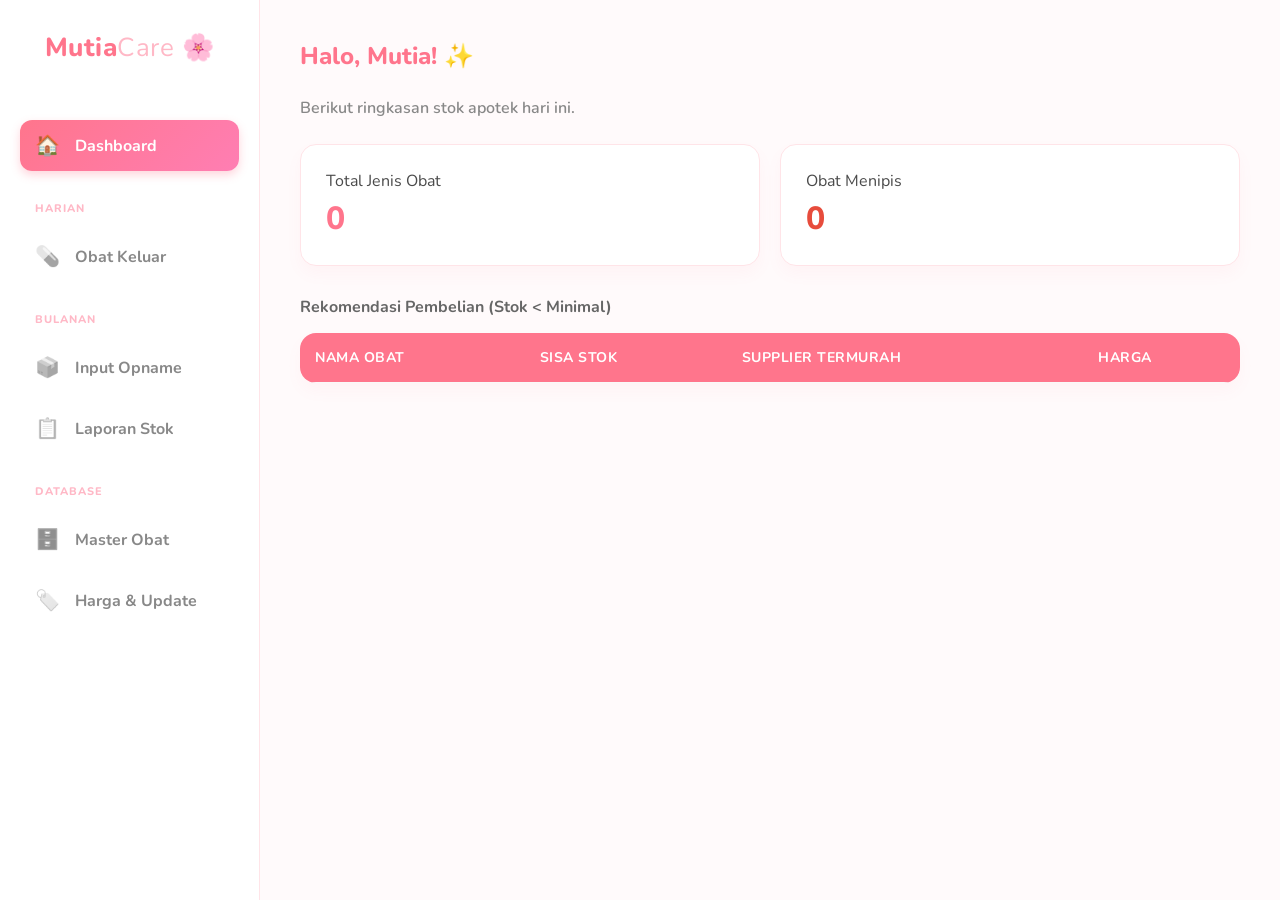
<file: index.html>
<!DOCTYPE html>
<html lang="id">
<head>
    <meta charset="UTF-8">
    <meta name="viewport" content="width=device-width, initial-scale=1.0, maximum-scale=1.0">
    <title>Dashboard - MutiaCare</title>
    <link rel="stylesheet" href="css/style.css">
</head>
<body>
    <div id="layout-container"></div> <div class="app-container">
        <main class="main-content">
            <h1 class="page-title">Halo, Mutia! ✨</h1>
            <p style="color: #888; margin-bottom: 25px; font-weight: 600;">Berikut ringkasan stok apotek hari ini.</p>
            
            <div class="summary-cards">
                <div class="card">Total Jenis Obat <span id="total-obat">0</span></div>
                <div class="card warning">Obat Menipis <span id="obat-menipis">0</span></div>
            </div>
            
            <h2>Rekomendasi Pembelian (Stok &lt; Minimal)</h2>
            <div class="table-responsive">
                <table id="table-rekomendasi">
                    <thead>
                        <tr><th>Nama Obat</th><th>Sisa Stok</th><th>Supplier Termurah</th><th>Harga</th></tr>
                    </thead>
                    <tbody></tbody>
                </table>
            </div>
        </main>
    </div>
    
    <script src="js/sidebar.js"></script>
    <script src="js/api.js"></script>
    <script src="js/dashboard.js"></script>
</body>
</html>
</file>
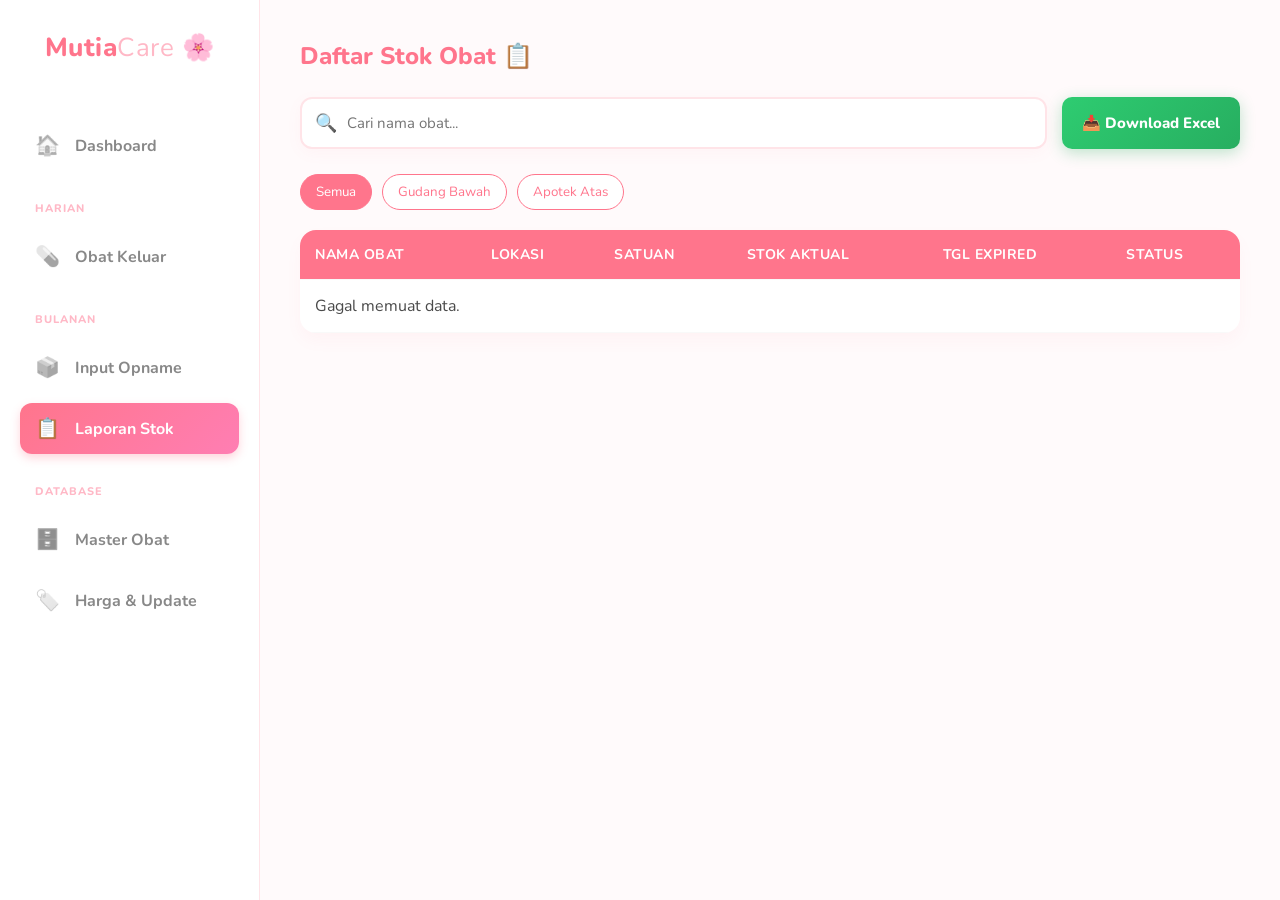
<file: daftar-stok.html>
<!DOCTYPE html>
<html lang="id">
<head>
    <meta charset="UTF-8">
    <meta name="viewport" content="width=device-width, initial-scale=1.0, maximum-scale=1.0">
    <title>Daftar Stok - MutiaCare</title>
    <link rel="stylesheet" href="css/style.css">
    <script src="https://cdn.sheetjs.com/xlsx-latest/package/dist/xlsx.full.min.js"></script>
</head>
<body>
    <div id="layout-container"></div>
    
    <div class="app-container">
        <main class="main-content">
            <h1 class="page-title">Daftar Stok Obat 📋</h1>
            
            <div style="display: flex; gap: 15px; margin-bottom: 25px; flex-wrap: wrap;">
                <div class="search-container" style="flex: 1; margin-bottom: 0;">
                    <span class="search-icon">🔍</span>
                    <input type="text" id="search-stok" class="search-box" placeholder="Cari nama obat...">
                </div>
                <button id="btn-export" class="btn" style="width: auto; background: linear-gradient(135deg, #2ecc71 0%, #27ae60 100%); box-shadow: 0 4px 15px rgba(39, 174, 96, 0.3);">
                    📥 Download Excel
                </button>
            </div>
            <div class="filter-lokasi" style="display: flex; gap: 10px; margin-bottom: 20px;">
                <button class="btn-filter active" onclick="filterLokasi('Semua', this)" style="padding: 8px 15px; border-radius: 20px; border: 1px solid #ff758c; background: #ff758c; color: white; cursor: pointer;">Semua</button>
                <button class="btn-filter" onclick="filterLokasi('Bawah', this)" style="padding: 8px 15px; border-radius: 20px; border: 1px solid #ff758c; background: white; color: #ff758c; cursor: pointer;">Gudang Bawah</button>
                <button class="btn-filter" onclick="filterLokasi('Atas', this)" style="padding: 8px 15px; border-radius: 20px; border: 1px solid #ff758c; background: white; color: #ff758c; cursor: pointer;">Apotek Atas</button>
            </div>

            <div class="table-responsive">
                <table id="table-daftar-stok">
                    <thead>
                        <tr>
                            <th>Nama Obat</th>
                            <th>Lokasi</th> <th>Satuan</th>
                            <th>Stok Aktual</th>
                            <th>Tgl Expired</th>
                            <th>Status</th>
                        </tr>
                    </thead>
                    <tbody>
                        <tr><td colspan="5">Memuat data stok...</td></tr>
                    </tbody>
                </table>
            </div>
        </main>
    </div>
    
    <script src="js/sidebar.js"></script>
    <script src="js/api.js"></script>
    <script src="js/daftar-stok.js"></script>
</body>
</html>
</file>
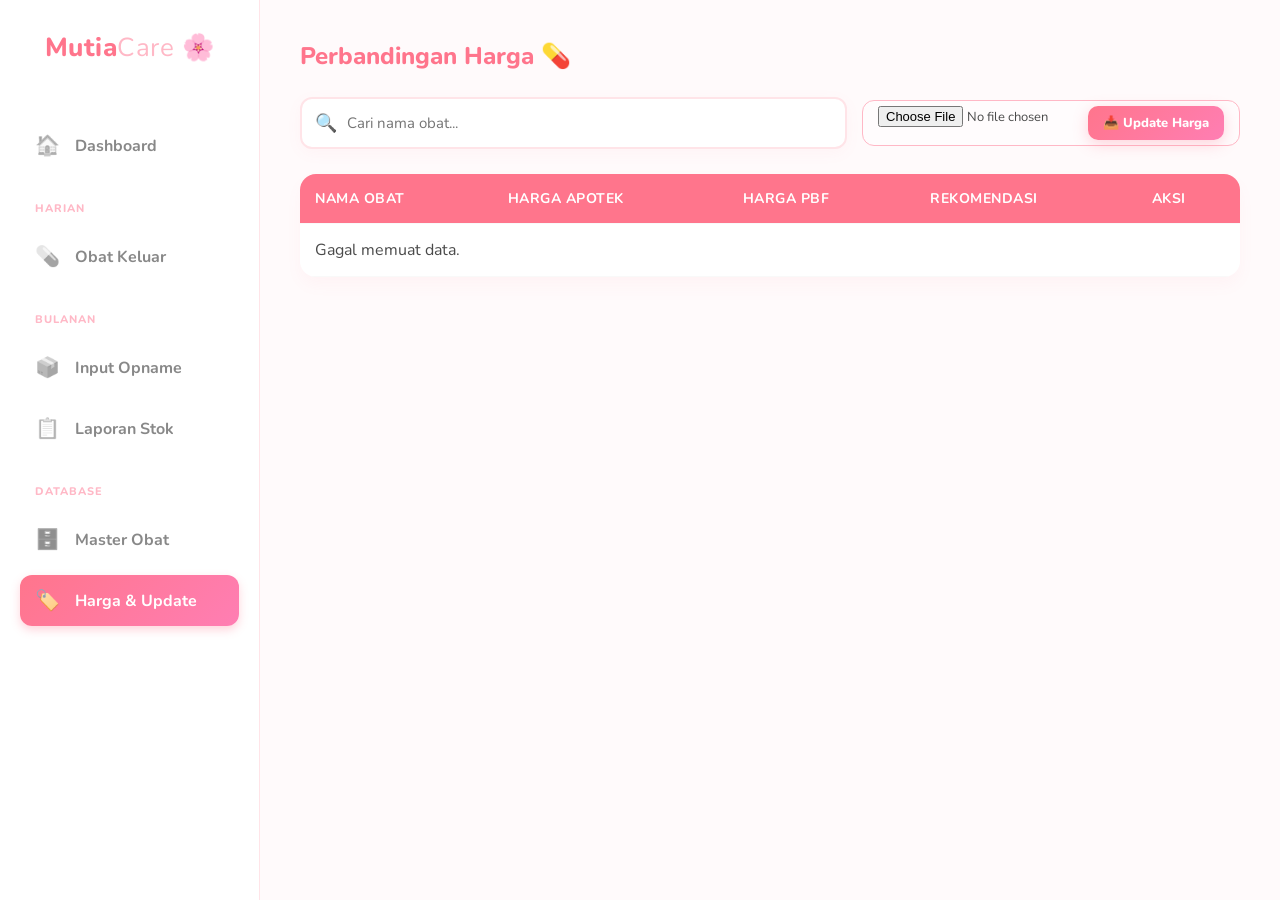
<file: harga.html>
<!DOCTYPE html>
<html lang="id">
<head>
    <meta charset="UTF-8">
    <meta name="viewport" content="width=device-width, initial-scale=1.0">
    <title>Harga Obat - MutiaCare</title>
    <link rel="stylesheet" href="css/style.css">
    <script src="https://cdn.sheetjs.com/xlsx-latest/package/dist/xlsx.full.min.js"></script>
</head>
<body>
    <div id="layout-container"></div>
    
    <div class="app-container">
        <main class="main-content">
            <h1 class="page-title">Perbandingan Harga 💊</h1>
            <div style="display: flex; gap: 15px; margin-bottom: 25px; flex-wrap: wrap; align-items: center;">
                <div class="search-container" style="flex: 1; margin-bottom: 0;">
                    <span class="search-icon">🔍</span>
                    <input type="text" id="search-obat" class="search-box" placeholder="Cari nama obat...">
                </div>
                
                <div style="display: flex; gap: 10px; background: #fffcfd; padding: 5px 15px; border-radius: 12px; border: 1px solid #ffb8c6;">
                    <input type="file" id="file-excel" accept=".xlsx, .xls" style="font-size: 13px; max-width: 200px;">
                    <button id="btn-upload" class="btn" style="width: auto; padding: 8px 15px; font-size: 13px;">📥 Update Harga</button>
                </div>
            </div>
            <div class="table-responsive">
                <table id="table-harga">
                    <thead>
                        <tr>
                            <th>Nama Obat</th>
                            <th>Harga Apotek</th>
                            <th>Harga PBF</th>
                            <th>Rekomendasi</th>
                            <th>Aksi</th> </tr>
                    </thead>
                    <tbody><tr><td colspan="4">Memuat data...</td></tr></tbody>
                </table>
            </div>
        </main>
    </div>
    
    <script src="js/sidebar.js"></script>
    <script src="js/api.js"></script>
    <script src="js/harga.js"></script>
</body>
</html>
</file>
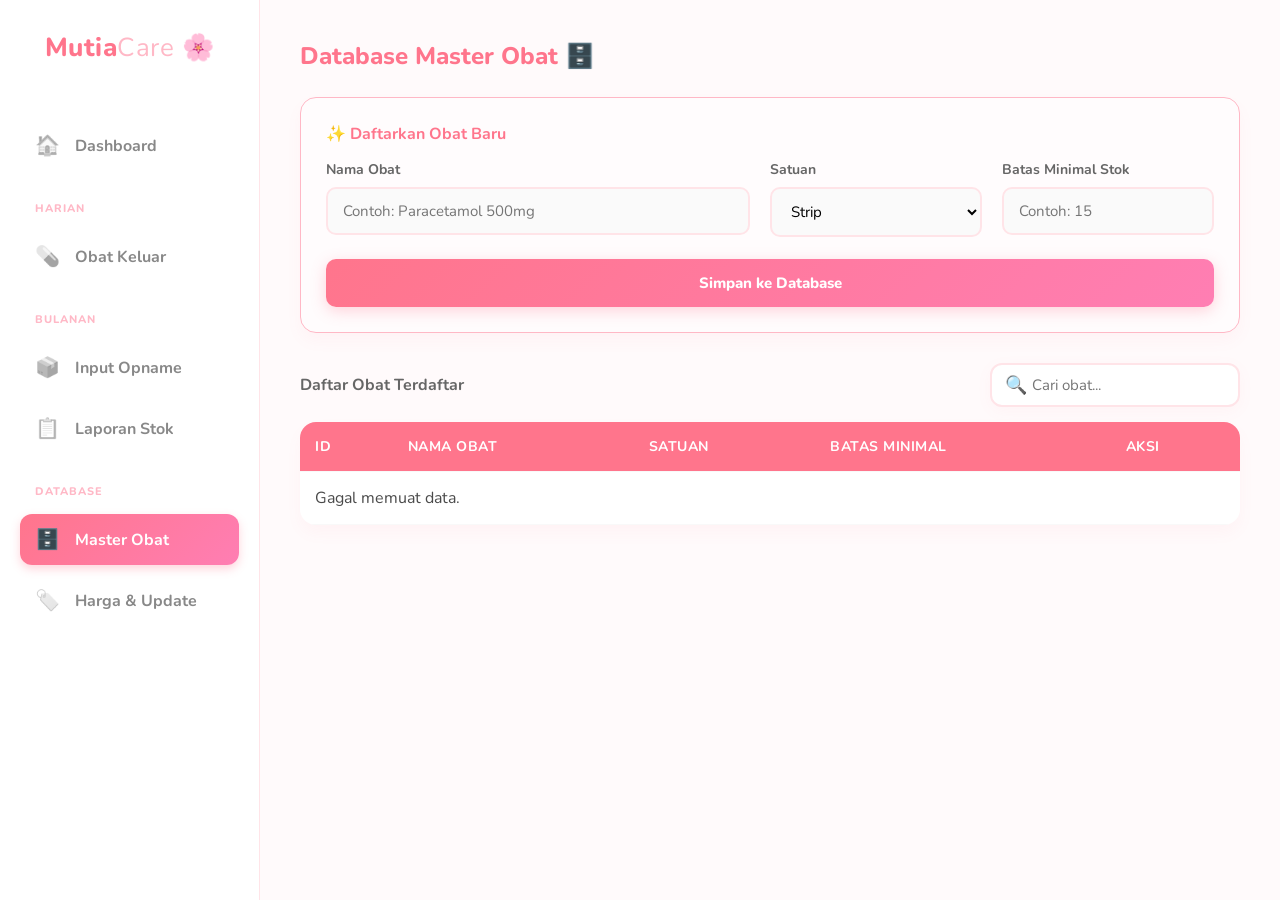
<file: master-obat.html>
<!DOCTYPE html>
<html lang="id">
<head>
    <meta charset="UTF-8">
    <meta name="viewport" content="width=device-width, initial-scale=1.0, maximum-scale=1.0">
    <title>Database Obat - MutiaCare</title>
    <link rel="stylesheet" href="css/style.css">
</head>
<body>
    <div id="layout-container"></div>
    
    <div class="app-container">
        <main class="main-content">
            <h1 class="page-title">Database Master Obat 🗄️</h1>
            
            <div class="card" style="margin-bottom: 30px; background: #fffcfd; border-color: #ffb8c6;">
                <h3 style="color: #ff758c; margin-bottom: 15px; font-size: 16px;">✨ Daftarkan Obat Baru</h3>
                <form id="form-master-obat">
                    <div class="summary-cards" style="grid-template-columns: 2fr 1fr 1fr; margin-bottom: 0;">
                        <div class="form-group" style="margin-bottom: 0;">
                            <label>Nama Obat</label>
                            <input type="text" id="nama-obat-baru" required placeholder="Contoh: Paracetamol 500mg">
                        </div>
                        <div class="form-group" style="margin-bottom: 0;">
                            <label>Satuan</label>
                            <select id="satuan-obat" required>
                                <option value="Strip">Strip</option>
                                <option value="Tablet">Tablet</option>
                                <option value="Botol">Botol</option>
                                <option value="Tube">Tube</option>
                                <option value="Kapsul">Kapsul</option>
                                <option value="Box">Box</option>
                                <option value="Sachet">Sachet</option>
                                <option value="Ampul">Ampul</option>
                                <option value="Vial">Vial</option>
                                <option value="Pcs">Pcs</option>
                            </select>
                        </div>
                        <div class="form-group" style="margin-bottom: 0;">
                            <label>Batas Minimal Stok</label>
                            <input type="number" id="stok-minimal" required min="1" placeholder="Contoh: 15">
                        </div>
                    </div>
                    <br>
                    <button type="submit" class="btn" id="btn-submit">Simpan ke Database</button>
                </form>
            </div>

            <div style="display: flex; justify-content: space-between; align-items: center; margin-bottom: 15px;">
                <h2 style="margin-bottom: 0;">Daftar Obat Terdaftar</h2>
                <div class="search-container" style="margin-bottom: 0; width: 250px;">
                    <span class="search-icon">🔍</span>
                    <input type="text" id="search-master" class="search-box" placeholder="Cari obat..." style="padding: 10px 15px 10px 40px;">
                </div>
            </div>
            
            <div class="table-responsive">
                <table id="table-master">
                    <thead>
                        <tr>
                            <th>ID</th>
                            <th>Nama Obat</th>
                            <th>Satuan</th>
                            <th>Batas Minimal</th>
                            <th>Aksi</th> </tr>
                    </thead>
                    <tbody>
                        <tr><td colspan="4">Memuat database...</td></tr>
                    </tbody>
                </table>
            </div>
        </main>
    </div>
    
    <script src="js/sidebar.js"></script>
    <script src="js/api.js"></script>
    <script src="js/master-obat.js"></script>
</body>
</html>
</file>
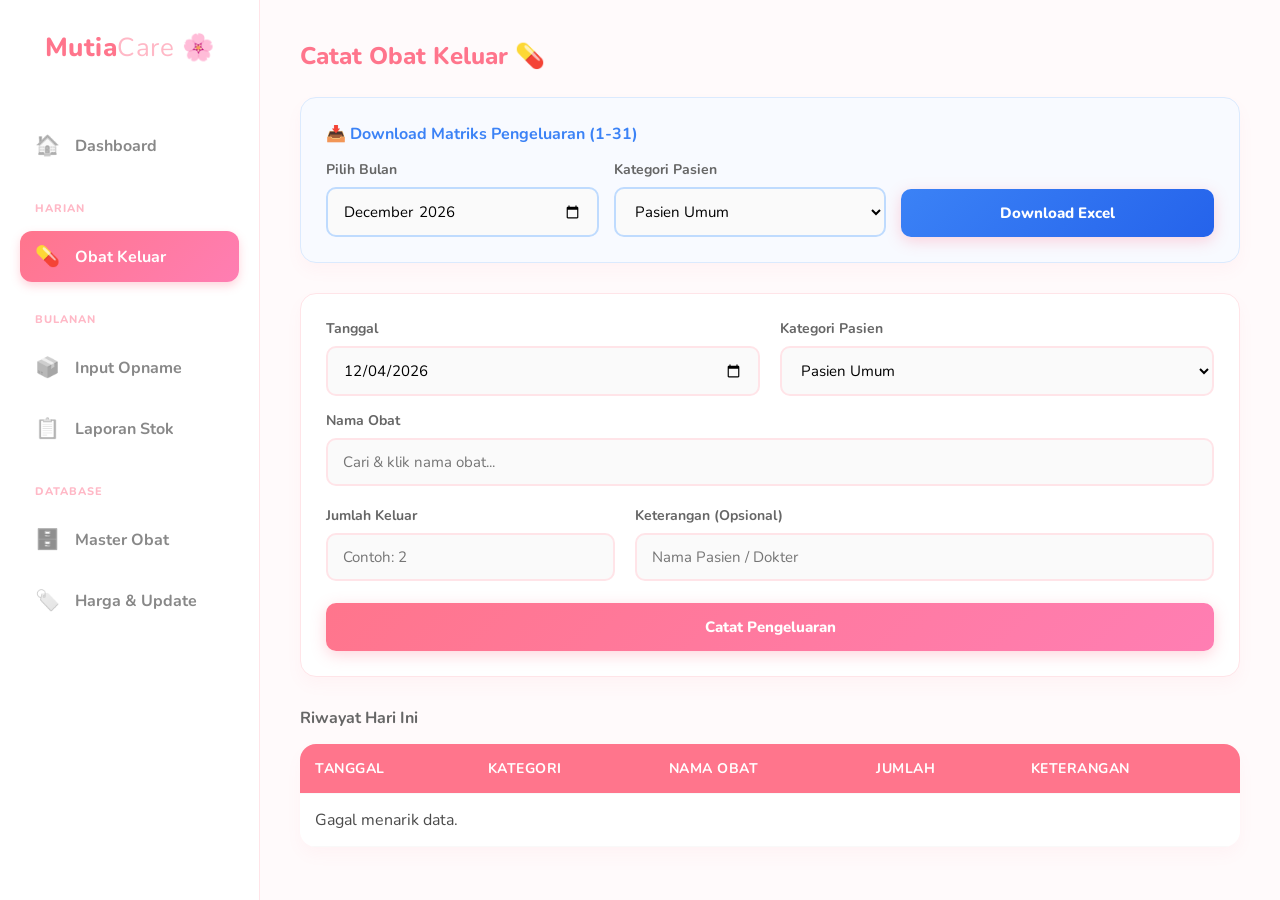
<file: obat-keluar.html>
<!DOCTYPE html>
<html lang="id">
<head>
    <meta charset="UTF-8">
    <meta name="viewport" content="width=device-width, initial-scale=1.0, maximum-scale=1.0">
    <title>Obat Keluar - MutiaCare</title>
    <link rel="stylesheet" href="css/style.css">
    <script src="https://cdn.sheetjs.com/xlsx-latest/package/dist/xlsx.full.min.js"></script>
</head>
<body>
    <div id="layout-container"></div>
    
    <div class="app-container">
        <main class="main-content">
            <h1 class="page-title">Catat Obat Keluar 💊</h1>
            
            <div class="card" style="margin-bottom: 30px; background: #f8faff; border-color: #dbeafe;">
                <h3 style="color: #3b82f6; margin-bottom: 15px; font-size: 16px;">📥 Download Matriks Pengeluaran (1-31)</h3>
                <div style="display: flex; gap: 15px; flex-wrap: wrap; align-items: flex-end;">
                    <div class="form-group" style="margin-bottom: 0; flex: 1; min-width: 150px;">
                        <label>Pilih Bulan</label>
                        <input type="month" id="filter-bulan" required style="border-color: #bfdbfe;">
                    </div>
                    <div class="form-group" style="margin-bottom: 0; flex: 1; min-width: 150px;">
                        <label>Kategori Pasien</label>
                        <select id="filter-kategori" style="border-color: #bfdbfe;">
                            <option value="Umum">Pasien Umum</option>
                            <option value="BPJS">Pasien BPJS</option>
                        </select>
                    </div>
                    <button id="btn-download-matriks" class="btn" style="flex: 1; background: linear-gradient(135deg, #3b82f6 0%, #2563eb 100%); min-width: 150px;">Download Excel</button>
                </div>
            </div>

            <div class="card" style="margin-bottom: 30px;">
                <form id="form-obat-keluar">
                    <div class="summary-cards" style="grid-template-columns: 1fr 1fr; margin-bottom: 15px;">
                        <div class="form-group" style="margin-bottom: 0;">
                            <label>Tanggal</label>
                            <input type="date" id="tanggal" required>
                        </div>
                        <div class="form-group" style="margin-bottom: 0;">
                            <label>Kategori Pasien</label>
                            <select id="kategori" required>
                                <option value="Umum">Pasien Umum</option>
                                <option value="BPJS">Pasien BPJS</option>
                            </select>
                        </div>
                    </div>

                    <div class="form-group">
                        <label>Nama Obat</label>
                        <div class="custom-select-wrapper" id="wrapper-nama-obat">
                            <input type="text" id="nama-obat" placeholder="Cari & klik nama obat..." autocomplete="off" required>
                            <div class="custom-select-list" id="list-nama-obat"></div>
                        </div>
                    </div>

                    <div class="summary-cards" style="grid-template-columns: 1fr 2fr; margin-bottom: 0;">
                        <div class="form-group" style="margin-bottom: 0;">
                            <label>Jumlah Keluar</label>
                            <input type="number" id="jumlah" required min="1" placeholder="Contoh: 2">
                        </div>
                        <div class="form-group" style="margin-bottom: 0;">
                            <label>Keterangan (Opsional)</label>
                            <input type="text" id="keterangan" placeholder="Nama Pasien / Dokter">
                        </div>
                    </div>
                    <br>
                    <button type="submit" class="btn" id="btn-submit">Catat Pengeluaran</button>
                </form>
            </div>

            <h2>Riwayat Hari Ini</h2>
            <div class="table-responsive">
                <table id="table-riwayat-keluar">
                    <thead>
                        <tr>
                            <th>Tanggal</th>
                            <th>Kategori</th>
                            <th>Nama Obat</th>
                            <th>Jumlah</th>
                            <th>Keterangan</th>
                        </tr>
                    </thead>
                    <tbody>
                        <tr><td colspan="5">Memuat riwayat...</td></tr>
                    </tbody>
                </table>
            </div>
        </main>
    </div>
    
    <script src="js/sidebar.js"></script>
    <script src="js/api.js"></script>
    <script src="js/obat-keluar.js"></script>
</body>
</html>
</file>
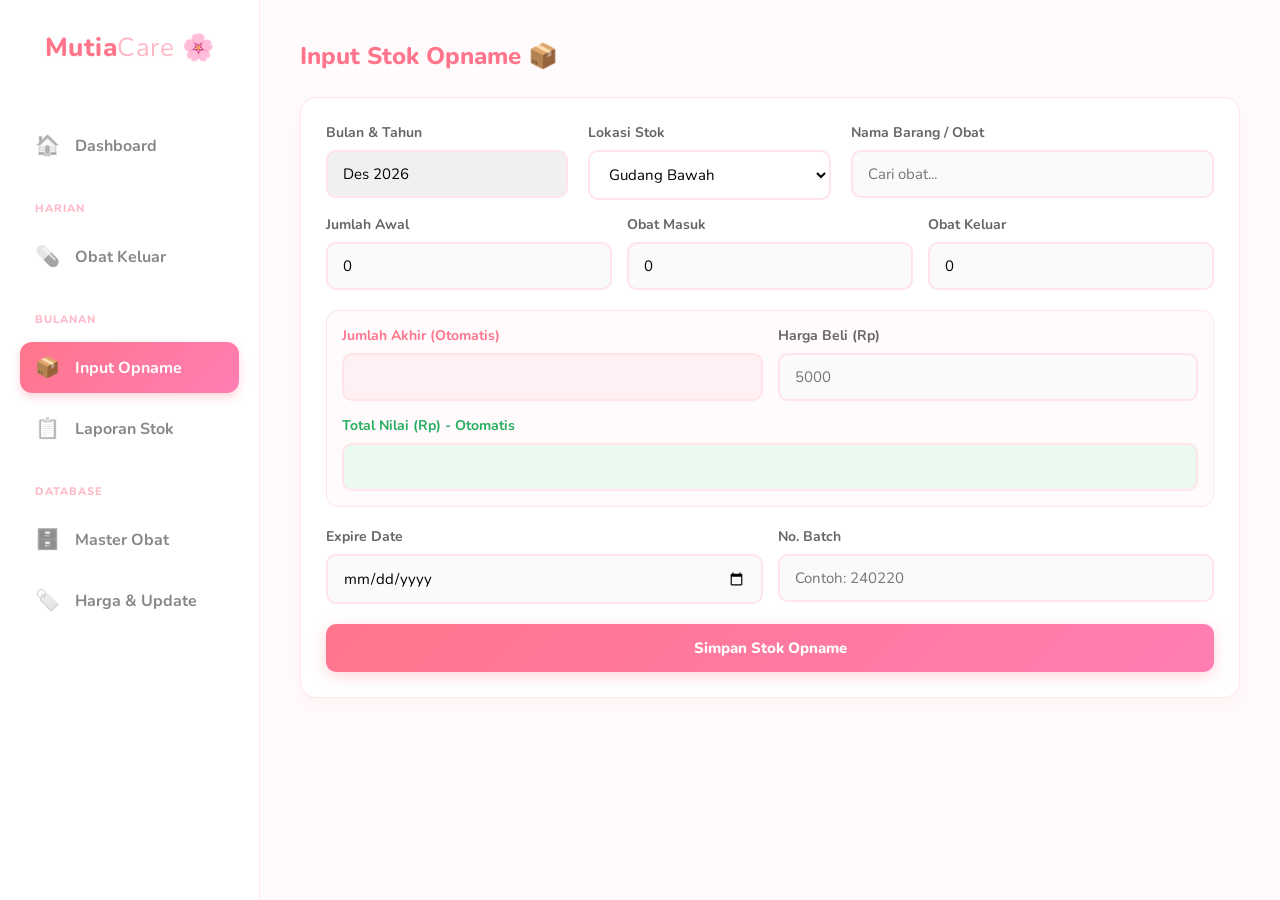
<file: stok.html>
<!DOCTYPE html>
<html lang="id">
<head>
    <meta charset="UTF-8">
    <meta name="viewport" content="width=device-width, initial-scale=1.0">
    <title>Input Stok - MutiaCare</title>
    <link rel="stylesheet" href="css/style.css">
</head>
<body>
    <div id="layout-container"></div>
    
    <div class="app-container">
        <main class="main-content">
            <h1 class="page-title">Input Stok Opname 📦</h1>
            <div class="card">
                <form id="form-stok">
                    <div class="summary-cards" style="grid-template-columns: 1fr 1fr 1.5fr; margin-bottom: 15px;">
                        <div class="form-group" style="margin-bottom: 0;">
                            <label>Bulan & Tahun</label>
                            <input type="text" id="bulan" required readonly style="background: #f0f0f0;">
                        </div>
                        <div class="form-group" style="margin-bottom: 0;">
                            <label>Lokasi Stok</label>
                            <select id="lokasi" required style="background: white;">
                                <option value="Bawah">Gudang Bawah</option>
                                <option value="Atas">Apotek Atas</option>
                            </select>
                        </div>
                        <div class="form-group" style="margin-bottom: 0;">
                            <label>Nama Barang / Obat</label>
                            <div class="custom-select-wrapper" id="wrapper-nama-obat">
                                <input type="text" id="nama-obat" placeholder="Cari obat..." autocomplete="off" required>
                                <div class="custom-select-list" id="list-nama-obat"></div>
                            </div>
                        </div>
                    </div>

                    <div style="display: grid; grid-template-columns: 1fr 1fr 1fr; gap: 15px;">
                        <div class="form-group">
                            <label>Jumlah Awal</label>
                            <input type="number" id="jumlah-awal" required min="0" value="0">
                        </div>
                        <div class="form-group">
                            <label>Obat Masuk</label>
                            <input type="number" id="obat-masuk" required min="0" value="0">
                        </div>
                        <div class="form-group">
                            <label>Obat Keluar</label>
                            <input type="number" id="obat-keluar" required min="0" value="0">
                        </div>
                    </div>

                    <div style="display: grid; grid-template-columns: 1fr 1fr; gap: 15px; background: #fffafb; padding: 15px; border-radius: 12px; border: 1px solid #ffe4e8; margin-bottom: 20px;">
                        <div class="form-group" style="margin-bottom: 0;">
                            <label style="color: #ff758c;">Jumlah Akhir (Otomatis)</label>
                            <input type="number" id="jumlah-akhir" readonly style="background: #fff0f3; font-weight: bold; color: #ff758c;">
                        </div>
                        <div class="form-group" style="margin-bottom: 0;">
                            <label>Harga Beli (Rp)</label>
                            <input type="number" id="harga-beli" required min="0" placeholder="5000">
                        </div>
                        <div class="form-group" style="grid-column: span 2; margin-bottom: 0;">
                            <label style="color: #27ae60;">Total Nilai (Rp) - Otomatis</label>
                            <input type="text" id="total-nilai" readonly style="background: #eafaf1; font-weight: bold; color: #27ae60;">
                        </div>
                    </div>

                    <div style="display: grid; grid-template-columns: 1fr 1fr; gap: 15px;">
                        <div class="form-group">
                            <label>Expire Date</label>
                            <input type="date" id="expire-date" required>
                        </div>
                        <div class="form-group">
                            <label>No. Batch</label>
                            <input type="text" id="batch" required placeholder="Contoh: 240220">
                        </div>
                    </div>

                    <button type="submit" class="btn" id="btn-submit">Simpan Stok Opname</button>
                </form>
            </div>
        </main>
    </div>
    
    <script src="js/sidebar.js"></script>
    <script src="js/api.js"></script>
    <script src="js/stok.js"></script>
</body>
</html>
</file>
<file: css/style.css>
@import url('https://fonts.googleapis.com/css2?family=Nunito:wght@400;600;700;800&display=swap');

* { box-sizing: border-box; margin: 0; padding: 0; font-family: 'Nunito', sans-serif; }
body { background-color: #fcfcfc; color: #4a4a4a; }

/* =========================================
   LAYOUT UTAMA (DESKTOP FIRST)
========================================= */
.app-container { display: flex; min-height: 100vh; }

/* Header khusus HP (Disembunyikan di Desktop) */
.mobile-header { display: none; }

/* Sidebar Desktop */
.app-nav {
    position: fixed; top: 0; left: 0;
    width: 260px; height: 100vh;
    background: #ffffff;
    border-right: 1px solid #ffe4e8;
    padding: 30px 20px;
    display: flex; flex-direction: column;
    z-index: 1000;
}

.nav-brand { 
    text-align: center;
    margin-bottom: 40px; 
}

.nav-brand h2, .mobile-header h2 { font-size: 26px; color: #ff758c; font-weight: 800; letter-spacing: 0.5px; }
.nav-brand h2 span, .mobile-header h2 span { color: #ffb8c6; font-weight: 400; }

.nav-links { display: flex; flex-direction: column; gap: 10px; width: 100%; }
.nav-links a {
    display: flex; align-items: center;
    padding: 12px 15px; color: #888; text-decoration: none;
    font-weight: 700; border-radius: 12px; transition: all 0.3s ease;
}
.nav-links a .icon { font-size: 20px; margin-right: 15px; transition: transform 0.3s; filter: grayscale(100%) opacity(0.6); }

.nav-links a:hover { background: #fff0f3; color: #ff758c; }
.nav-links a.active { background: linear-gradient(135deg, #ff758c 0%, #ff7eb3 100%); color: white; box-shadow: 0 4px 10px rgba(255, 117, 140, 0.3); }
.nav-links a.active .icon { filter: none; }

/* Label Kategori di Sidebar */
.nav-label {
    font-size: 11px;
    font-weight: 800;
    color: #ffb8c6;
    text-transform: uppercase;
    letter-spacing: 1px;
    margin: 20px 15px 5px 15px;
}

/* Sembunyikan label ini kalau di HP, biar Bottom Nav tetap bersih */
@media (max-width: 768px) {
    .nav-label { display: none; }
}

/* Konten Utama Desktop */
.main-content { margin-left: 260px; padding: 40px; width: 100%; min-height: 100vh; background: #fffafb; }
.page-title { font-size: 24px; color: #ff758c; font-weight: 800; margin-bottom: 25px; }

/* =========================================
   KOMPONEN KONTEN (Cards, Tables, Forms)
========================================= */
.summary-cards { display: grid; grid-template-columns: repeat(auto-fit, minmax(200px, 1fr)); gap: 20px; margin-bottom: 30px; }
.card { background: white; padding: 25px; border-radius: 16px; box-shadow: 0 8px 15px rgba(255, 117, 140, 0.05); border: 1px solid #ffe4e8; transition: transform 0.3s; }
.card:hover { transform: translateY(-3px); }
.card span { display: block; font-size: 32px; font-weight: 800; margin-top: 5px; color: #ff758c; }
.card.warning span { color: #e74c3c; }

h2 { color: #666; margin-bottom: 15px; font-size: 16px; font-weight: 700; }

table { width: 100%; border-collapse: collapse; background: white; border-radius: 16px; overflow: hidden; box-shadow: 0 8px 15px rgba(255, 117, 140, 0.05); }
th, td { padding: 15px; text-align: left; border-bottom: 1px solid #f9f9f9; }
th { background: #ff758c; color: white; font-weight: 700; font-size: 14px; text-transform: uppercase; letter-spacing: 0.5px; }
.row-danger { background-color: #fff5f5 !important; color: #e74c3c; font-weight: 700; }

.form-group { margin-bottom: 20px; }
.form-group label { display: block; margin-bottom: 8px; font-weight: 700; color: #666; font-size: 14px; }
.form-group input, .form-group select { width: 100%; padding: 12px 15px; border: 2px solid #ffe4e8; border-radius: 10px; outline: none; background: #fafafa; font-size: 15px; transition: 0.3s; }
.form-group input:focus, .form-group select:focus { border-color: #ff758c; background: white; }
button.btn { background: linear-gradient(135deg, #ff758c 0%, #ff7eb3 100%); color: white; padding: 14px 20px; border: none; border-radius: 10px; cursor: pointer; font-weight: 800; font-size: 15px; width: 100%; box-shadow: 0 4px 15px rgba(255, 117, 140, 0.3); transition: transform 0.2s; }
button.btn:hover { transform: translateY(-2px); box-shadow: 0 6px 18px rgba(255, 117, 140, 0.4); }
.mobile-bottom-nav, .mobile-popup-overlay, .mobile-popup { display: none; }
/* =========================================
   RESPONSIVE MOBILE (< 768px)
========================================= */
@media (max-width: 768px) {
    .app-container { flex-direction: column; }
    
    /* 1. Sembunyikan Sidebar Desktop, Munculkan Header Mobile */
    .desktop-sidebar { display: none !important; }
    .mobile-header { display: block; background: white; padding: 15px 20px; text-align: center; position: sticky; top: 0; z-index: 100; box-shadow: 0 4px 15px rgba(255, 117, 140, 0.05); }
    .main-content { margin-left: 0; padding: 20px 20px 100px 20px; } /* Padding bawah diperbesar agar tak tertutup nav */
    
    /* 2. Navigasi Bawah (Bottom Nav) */
    .mobile-bottom-nav {
        display: flex; position: fixed; bottom: 0; left: 0; width: 100%;
        background: white; justify-content: space-around; align-items: center;
        padding: 12px 0 15px 0; border-radius: 20px 20px 0 0;
        box-shadow: 0 -4px 20px rgba(255, 117, 140, 0.1); z-index: 1000;
    }
    .mobile-bottom-nav .nav-item {
        display: flex; flex-direction: column; align-items: center;
        color: #cbd5e1; font-size: 11px; font-weight: 700; cursor: pointer; text-decoration: none;
        transition: all 0.3s;
    }
    .mobile-bottom-nav .nav-item.active { color: #ff758c; }
    .mobile-bottom-nav .nav-item .icon { font-size: 24px; margin-bottom: 4px; transition: transform 0.3s; filter: grayscale(100%) opacity(0.6); }
    .mobile-bottom-nav .nav-item.active .icon { filter: none; transform: translateY(-3px); }

    /* 3. Pop-up Bottom Sheet (Overlay Gelap & Menu Geser) */
    .mobile-popup-overlay {
        display: none; position: fixed; top: 0; left: 0; width: 100%; height: 100%;
        background: transparent; /* Layar tidak jadi gelap lagi */
        z-index: 1001; 
    }
    .mobile-popup-overlay.show { display: block; }

    .mobile-popup {
        display: block;
        position: fixed; 
        bottom: 85px; /* Melayang pas di atas Bottom Nav */
        left: 50%;
        transform: translateX(-50%) translateY(15px); /* Posisinya persis di tengah */
        width: auto; 
        min-width: 220px;
        background: white; 
        border-radius: 16px;
        padding: 8px; 
        z-index: 1002;
        opacity: 0;
        visibility: hidden;
        transition: all 0.3s cubic-bezier(0.25, 0.8, 0.25, 1);
        box-shadow: 0 10px 25px rgba(255, 117, 140, 0.2); /* Bayangan estetik */
        border: 1px solid #ffe4e8;
    }
    .mobile-popup.show { 
        opacity: 1; 
        visibility: visible;
        transform: translateX(-50%) translateY(0); 
    }
    
    .mobile-popup h3 { display: none; } /* Judul kita hilangkan agar makin ringkas */
    
    .mobile-popup a {
        display: flex; align-items: center; padding: 12px 15px; color: #4a4a4a;
        text-decoration: none; font-weight: 700; border-radius: 10px; margin-bottom: 2px;
        background: transparent; border: none; transition: background 0.2s;
    }
    .mobile-popup a:last-child { margin-bottom: 0; }
    .mobile-popup a:active { background: #fff0f3; color: #ff758c; }
    .mobile-popup a .icon { margin-right: 12px; font-size: 20px; }s

    .table-responsive { overflow-x: auto; border-radius: 16px; box-shadow: 0 8px 15px rgba(255, 117, 140, 0.05); }
    table { box-shadow: none; border-radius: 0; }
}

/* =========================================
   SEARCH BAR STYLING
========================================= */
.search-container {
    margin-bottom: 20px;
    position: relative;
}

.search-box {
    width: 100%;
    padding: 14px 20px 14px 45px; /* Padding kiri lebih besar untuk ikon */
    border: 2px solid #ffe4e8;
    border-radius: 12px;
    outline: none;
    background: white;
    font-size: 15px;
    font-family: 'Nunito', sans-serif;
    color: #4a4a4a;
    transition: all 0.3s ease;
    box-shadow: 0 4px 15px rgba(255, 117, 140, 0.05);
}

.search-box:focus {
    border-color: #ff758c;
    box-shadow: 0 4px 15px rgba(255, 117, 140, 0.15);
}

.search-icon {
    position: absolute;
    left: 15px;
    top: 50%;
    transform: translateY(-50%);
    font-size: 18px;
    color: #ffb8c6;
}

/* =========================================
   CUSTOM SEARCHABLE DROPDOWN
========================================= */
.custom-select-wrapper {
    position: relative;
    width: 100%;
}

.custom-select-list {
    position: absolute;
    top: 100%;
    left: 0;
    right: 0;
    background: white;
    border: 2px solid #ffe4e8;
    border-radius: 12px;
    margin-top: 5px;
    max-height: 200px; /* Batas tinggi list agar bisa di-scroll */
    overflow-y: auto;
    z-index: 1000;
    box-shadow: 0 8px 20px rgba(255, 117, 140, 0.15);
    display: none; /* Disembunyikan secara default */
}

/* Munculkan list saat ditambahkan class 'show' dari JS */
.custom-select-list.show {
    display: block;
}

.custom-select-item {
    padding: 12px 15px;
    cursor: pointer;
    border-bottom: 1px solid #f9f9f9;
    color: #4a4a4a;
    font-size: 14px;
    transition: background 0.2s ease;
}

.custom-select-item:hover {
    background: #fff0f3;
    color: #ff758c;
    font-weight: 700;
}

.custom-select-item:last-child {
    border-bottom: none;
}

/* Scrollbar cantik untuk dropdown */
.custom-select-list::-webkit-scrollbar { width: 6px; }
.custom-select-list::-webkit-scrollbar-track { background: transparent; }
.custom-select-list::-webkit-scrollbar-thumb { background: #ffb8c6; border-radius: 10px; }

/* =========================================
   TOMBOL AKSI (EDIT & DELETE) TABEL
========================================= */
.btn-aksi {
    padding: 6px 10px;
    border: none;
    border-radius: 6px;
    cursor: pointer;
    font-size: 12px;
    font-weight: 700;
    margin-right: 5px;
    transition: transform 0.2s;
}
.btn-aksi:hover { transform: scale(1.05); }
.btn-edit { background: #e0f2fe; color: #0284c7; }
.btn-delete { background: #fee2e2; color: #dc2626; }
.btn-aksi:disabled { opacity: 0.5; cursor: not-allowed; }
</file>
